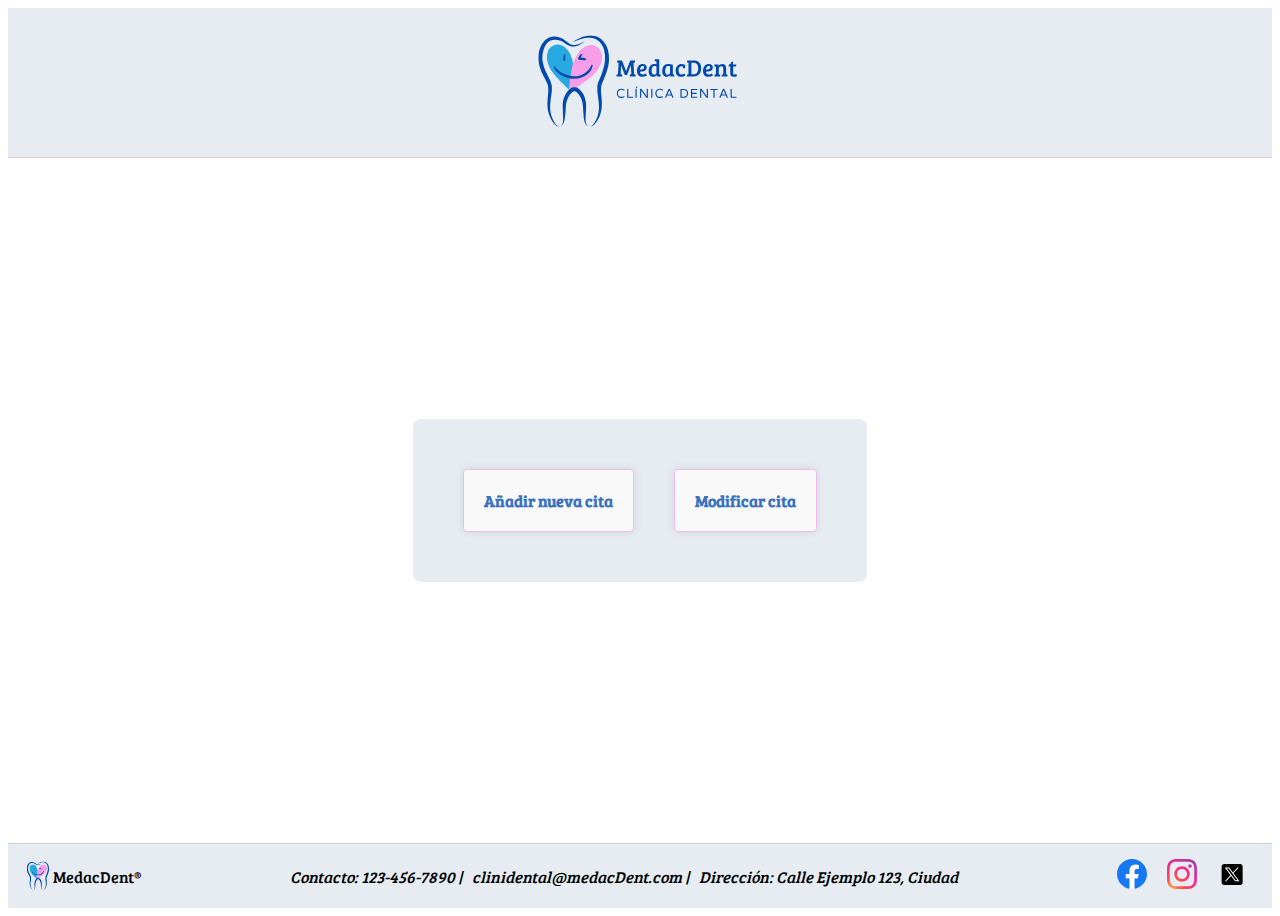
<file: index.html>
<!DOCTYPE html>
<html lang="es">
  <head>
    <meta charset="UTF-8" />
    <meta name="viewport" content="width=device-width, initial-scale=1.0" />
    <meta
      name="description"
      content="Página web de citas de la clínica dental MedacDent"
    />
    <meta name="keywords" content="citas,clinicadental" />
    <meta name="author" content="Guadalupe Cano" />
    <title>MedacDent</title>

    <!--Importo la fuente online-->
    <link rel="preconnect" href="https://fonts.googleapis.com" />
    <link rel="preconnect" href="https://fonts.gstatic.com" crossorigin />
    <link href="https://fonts.googleapis.com/css2?family=Bree+Serif&display=swap" rel="stylesheet"/>
    <!--Favicon-->
    <link rel="icon" href="img/favicon.svg" type="image/svg+xml" />
    <!--Ruta del Css-->
    <link rel="stylesheet" href="css/style.css" />
  </head>

  <body>
    <!--CABECERA-->
    <header>
      <div id="logo">
        <!--Pulsando el logo redirige a la página principal-->
        <a href="index.html">
          <img src="img/logo.svg" alt="MedacDent Logo" />
        </a>
      </div>
    </header>
    <!--CUERPO PRINCIPAL-->
    <main id="citas">
      <div class="cita-container">
        <div id="nueva-cita">
          <a tabindex="0" href="nueva-cita.html"
            ><strong>Añadir nueva cita</strong></a
          >
        </div>
        <div id="modificar-cita">
          <a tabindex="0" href="modificar-cita.html"
            ><strong>Modificar cita</strong></a
          >
        </div>
      </div>
    </main>
    <!--PIE DE PÁGINA-->
    <footer>
      <div id="logo-footer">
        <a tabindex="0" href="index.html">
          <img src="img/logo-footer.svg" alt="MedacDent Logo" width="30px" />
        <span>MedacDent®</span>
        </a>
      </div>
      <address id="contacto">
        <p>Contacto: 123-456-7890 |</p>
        <p>clinidental@medacDent.com |</p>  
        <p>Dirección: Calle Ejemplo 123, Ciudad</p>
      </address>
      <div id="social">
        <a href="https://www.facebook.com" target="_blank">
          <img src="img/facebook.svg" alt="Facebook" class="redes-sociales"/>
        </a>
        <a href="https://www.instagram.com" target="_blank">
          <img src="img/instagram.svg" alt="Instagram" class="redes-sociales"/>
        </a>
        <a href="https://x.com/" target="_blank">
          <img src="img/X.svg" alt="X" class="redes-sociales" id="X"/>
        </a>
      </div>
    </footer>
  </body>
</html>
</file>
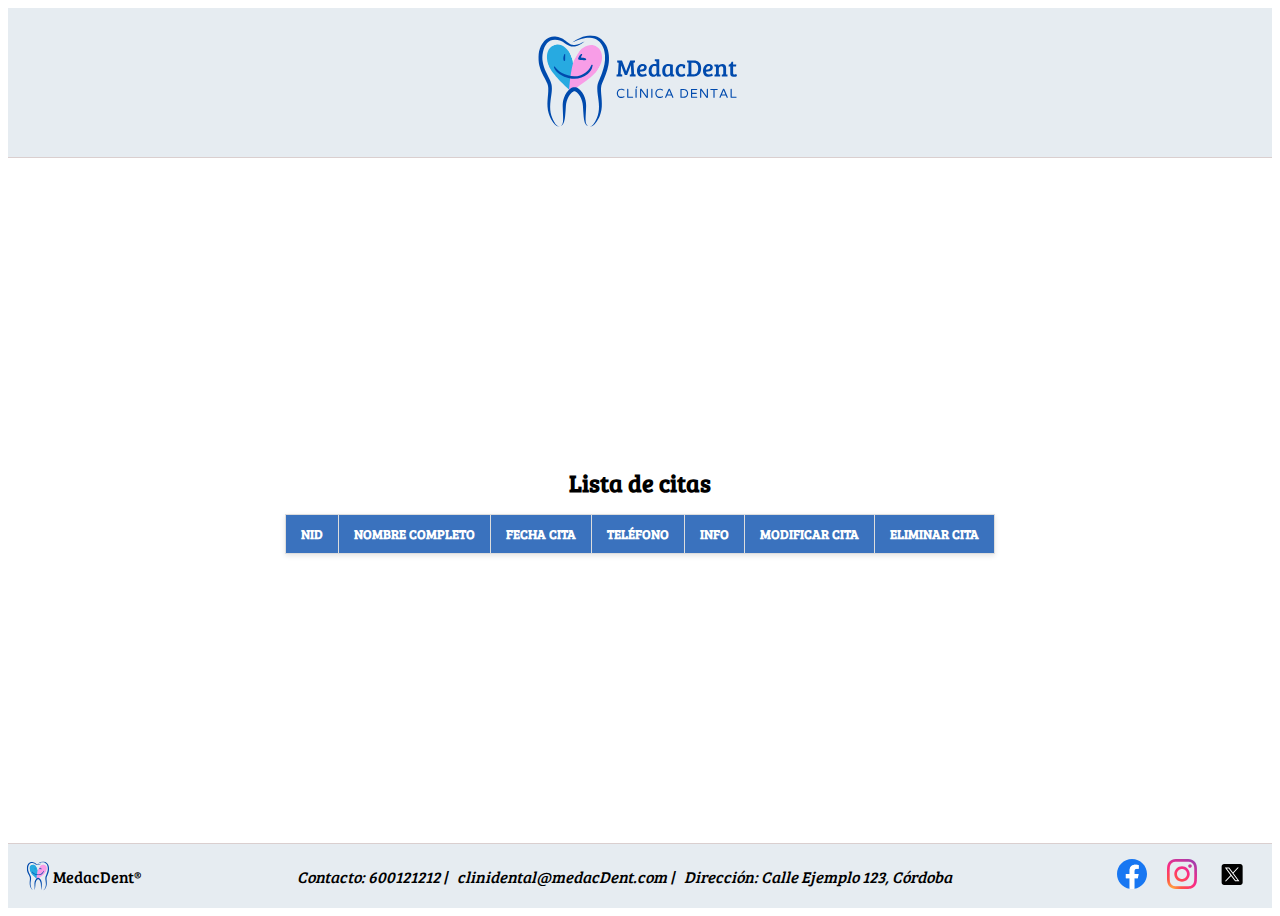
<file: citas-registradas.html>
<!DOCTYPE html>
<html lang="es">

<head>
  <meta charset="UTF-8" />
  <meta name="viewport" content="width=device-width, initial-scale=1.0" />
  <meta name="description" content="Página web de citas de la clínica dental MedacDent" />
  <meta name="keywords" content="citas,clinicadental" />
  <meta name="author" content="Guadalupe Cano" />
  <title>MedacDent - Gestión de citas</title>

  <!--Importo la fuente online-->
  <link rel="preconnect" href="https://fonts.googleapis.com">
  <link rel="preconnect" href="https://fonts.gstatic.com" crossorigin>
  <link href="https://fonts.googleapis.com/css2?family=Bree+Serif&display=swap" rel="stylesheet">
  <!--Favicon-->
  <link rel="icon" href="img/favicon.svg" type="image/svg+xml" />
  <!--Ruta del Css-->
  <link rel="stylesheet" href="css/citas-registradas.css" />
</head>

<body>
  <!--CABECERA-->
  <header>
    <div id="logo">
      <!--Pulsando el logo redirige a la página principal-->
      <a href="index.html">
        <img src="img/logo.svg" alt="MedacDent Logo" />
      </a>
    </div>
  </header>
  <!--CUERPO PRINCIPAL-->
  <main>
    <table id="tabla-citas" >
      <h2>Lista de citas</h2>
      <thead>
        <tr>
          <th>NID</th>
          <th>Nombre completo</th>
          <th>Fecha cita</th>
          <th>Teléfono</th>
          <th>Info</th>
          <th>Modificar cita</th>
          <th>Eliminar cita</th>
        </tr>
      </thead>
      <tbody>
          <!--Las citas se registran aquí-->
          
      </tbody>
    </table>

  </main>
  <!--PIE DE PÁGINA-->
  <footer>
    <div id="logo-footer">
      <a tabindex="0" href="index.html">
        <img src="img/logo-footer.svg" alt="MedacDent Logo" width="30px" />
        <span>MedacDent®</span>
      </a>
    </div>
    <address id="contacto">
      <p>Contacto: 600121212 |</p>
        <p>clinidental@medacDent.com |</p>  
        <p>Dirección: Calle Ejemplo 123, Córdoba</p>
    </address>
    <div id="social">
      <a href="https://www.facebook.com" target="_blank">
        <img src="img/facebook.svg" alt="Facebook" class="redes-sociales" />
      </a>
      <a href="https://www.instagram.com" target="_blank">
        <img src="img/instagram.svg" alt="Instagram" class="redes-sociales" />
      </a>
      <a href="https://x.com/" target="_blank">
        <img src="img/X.svg" alt="X" class="redes-sociales" />
      </a>
    </div>
  </footer>
  <!--Enlazo el archivo JavaScript-->
  <script src="js/citas-registradas.js"></script>
</body>

</html>
</file>
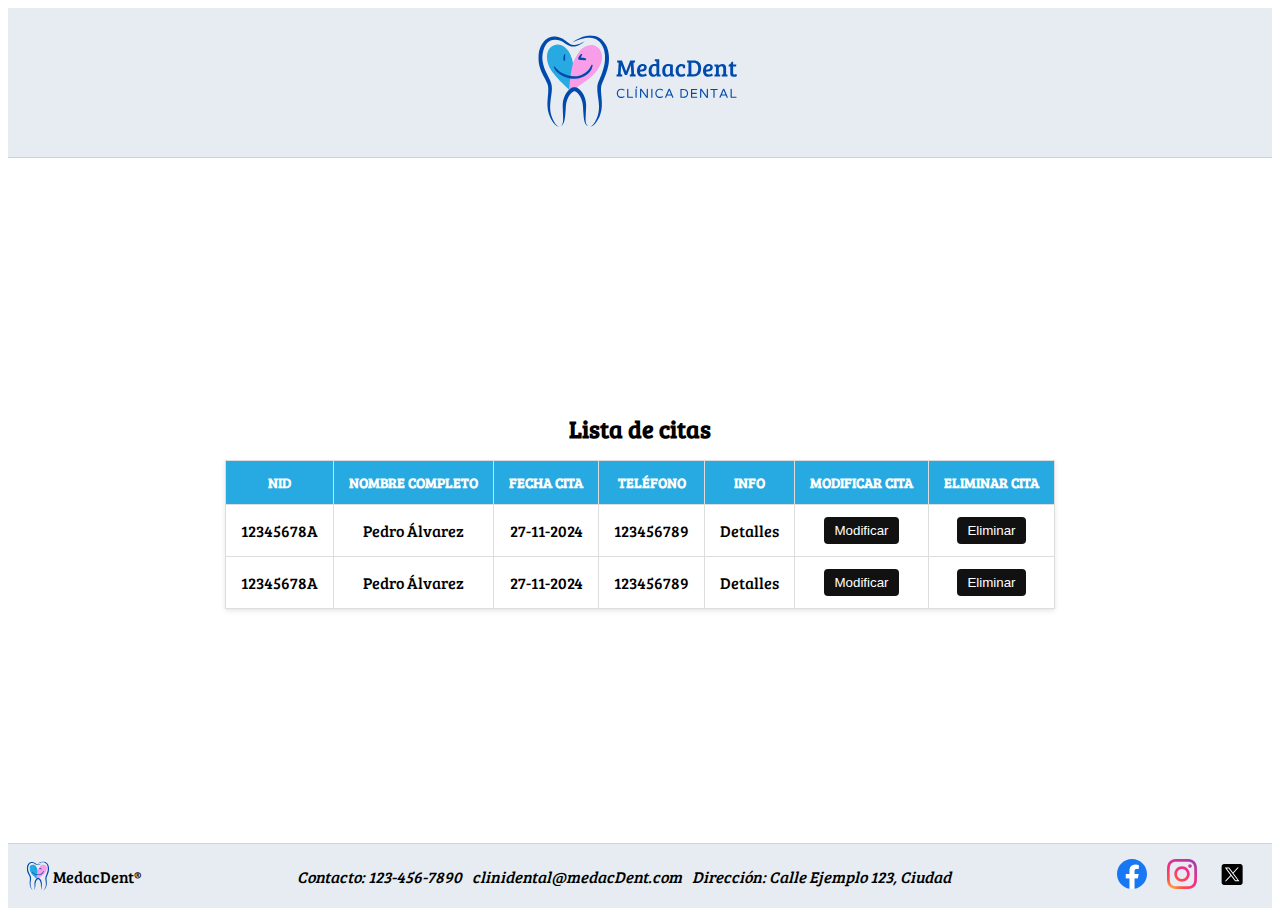
<file: modificar-cita.html>
<!DOCTYPE html>
<html lang="es">

<head>
  <meta charset="UTF-8" />
  <meta name="viewport" content="width=device-width, initial-scale=1.0" />
  <meta name="description" content="Página web de citas de la clínica dental MedacDent" />
  <meta name="keywords" content="citas,clinicadental" />
  <meta name="author" content="Guadalupe Cano" />
  <title>MedacDent - Gestión de citas</title>

  <!--Importo la fuente online-->
  <link rel="preconnect" href="https://fonts.googleapis.com">
  <link rel="preconnect" href="https://fonts.gstatic.com" crossorigin>
  <link href="https://fonts.googleapis.com/css2?family=Bree+Serif&display=swap" rel="stylesheet">
  <!--Favicon-->
  <link rel="icon" href="img/favicon.svg" type="image/svg+xml" />
  <!--Ruta del Css-->
  <link rel="stylesheet" href="css/modificar-cita.css" />
</head>

<body>
  <!--CABECERA-->
  <header>
    <div id="logo">
      <!--Pulsando el logo redirige a la página principal-->
      <a href="index.html">
        <img src="img/logo.svg" alt="MedacDent Logo" />
      </a>
    </div>
  </header>
  <!--CUERPO PRINCIPAL-->
  <main>
    <table id="tabla-citas">
      <h2>Lista de citas</h2>
      <thead>
        <tr>
          <th>NID</th>
          <th>Nombre completo</th>
          <th>Fecha cita</th>
          <th>Teléfono</th>
          <th>Info</th>
          <th>Modificar cita</th>
          <th>Eliminar cita</th>
        </tr>
      </thead>
      <tbody>
        <tr>
          <td data-label="NID">12345678A</td>
          <td data-label="Nombre completo">Pedro Álvarez</td>
          <td data-label="Fecha cita">27-11-2024</td>
          <td data-label="Teléfono">123456789</td>
          <td data-label="Info">Detalles</td>
          <td data-label="Modificar cita"><button class="botones">Modificar</button></td>
          <td data-label="Eliminar cita"><button class="botones">Eliminar</button></td>
        </tr>
        <!-- Más filas -->
        <tr>
          <td data-label="NID">12345678A</td>
          <td data-label="Nombre completo">Pedro Álvarez</td>
          <td data-label="Fecha cita">27-11-2024</td>
          <td data-label="Teléfono">123456789</td>
          <td data-label="Info">Detalles</td>
          <td data-label="Modificar cita"><button class="botones">Modificar</button></td>
          <td data-label="Eliminar cita"><button class="botones">Eliminar</button></td>
        </tr>
      </tbody>
    </table>

  </main>
  <!--PIE DE PÁGINA-->
  <footer>
    <div id="logo-footer">
      <a tabindex="0" href="index.html">
        <img src="img/logo-footer.svg" alt="MedacDent Logo" width="30px" />
        <span>MedacDent®</span>
      </a>
    </div>
    <address id="contacto">
      <p>Contacto: 123-456-7890 </p>
      <p>clinidental@medacDent.com</p>
      <p>Dirección: Calle Ejemplo 123, Ciudad</p>
    </address>
    <div id="social">
      <a href="https://www.facebook.com" target="_blank">
        <img src="img/facebook.svg" alt="Facebook" class="redes-sociales" />
      </a>
      <a href="https://www.instagram.com" target="_blank">
        <img src="img/instagram.svg" alt="Instagram" class="redes-sociales" />
      </a>
      <a href="https://x.com/" target="_blank">
        <img src="img/X.svg" alt="X" class="redes-sociales" />
      </a>
    </div>
  </footer>
</body>

</html>
</file>
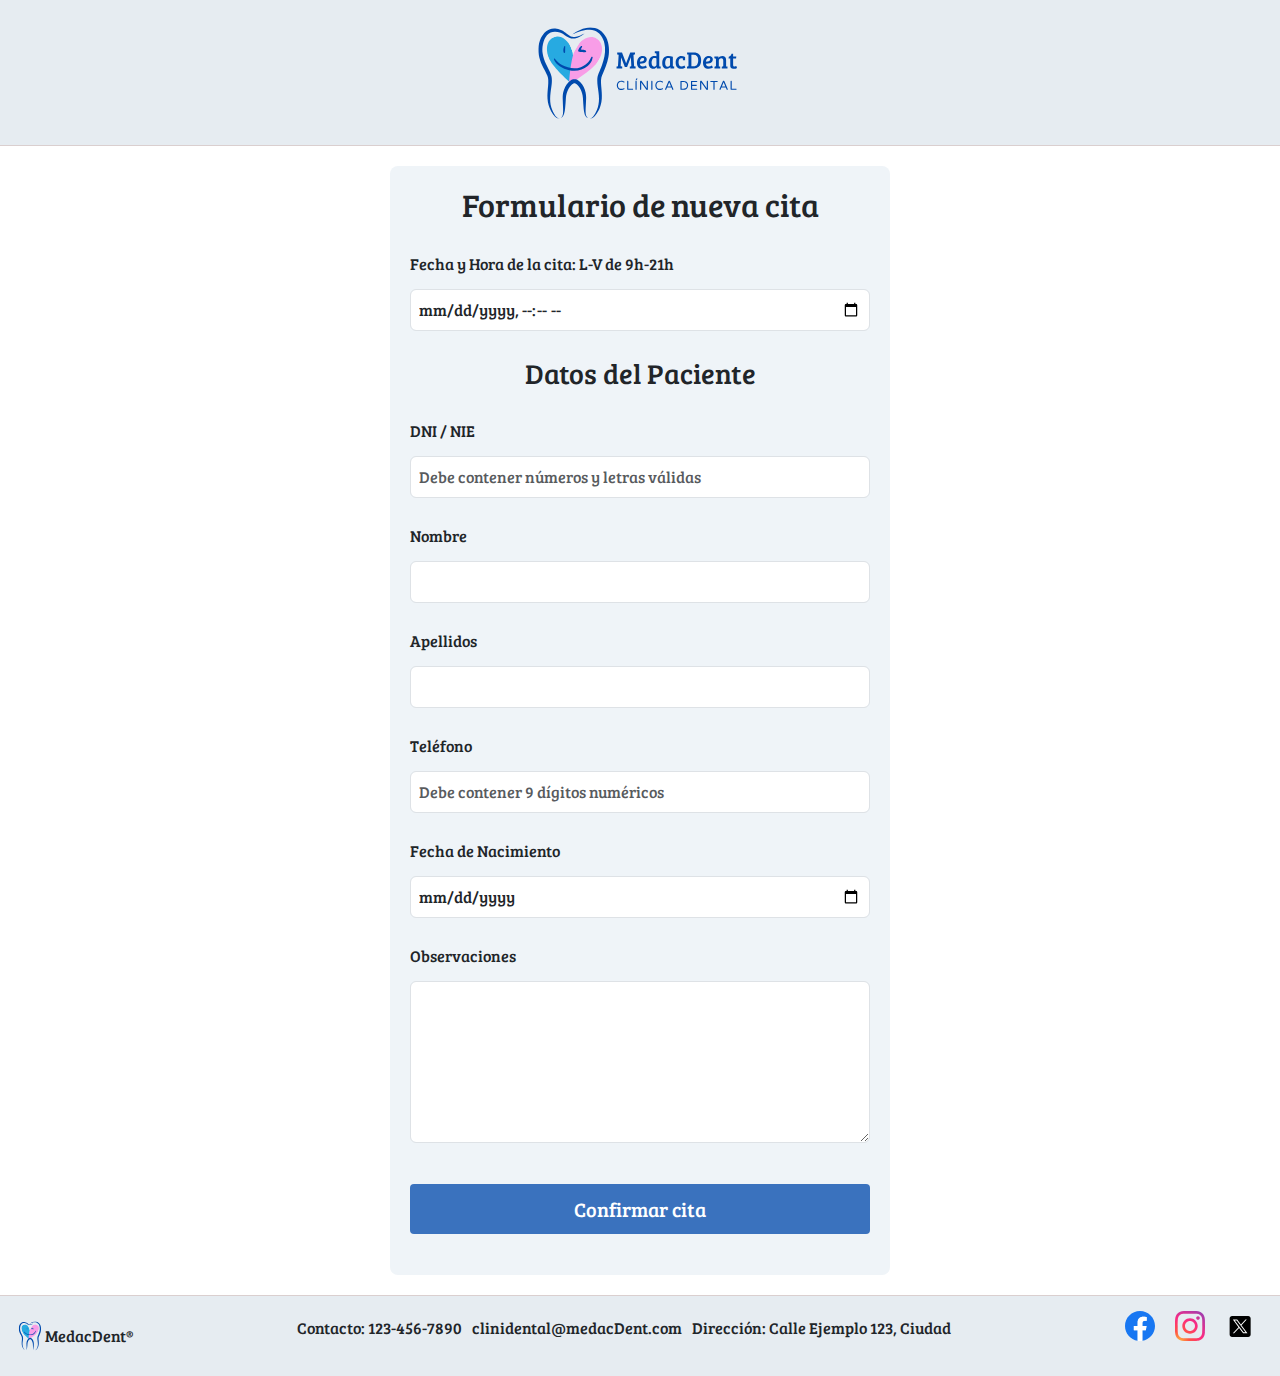
<file: nueva-cita.html>
<!DOCTYPE html>
<html lang="es">
  <head>
    <meta charset="UTF-8" />
    <meta name="viewport" content="width=device-width, initial-scale=1.0" />
    <meta name="description" content="Página web de citas de la clínica dental MedacDent" />
    <meta name="keywords" content="citas,clinicadental" />
    <meta name="author" content="Guadalupe Cano" />
    <title>MedacDent - Gestión de citas</title>
    
    <!--Importo la fuente online-->
    <link rel="preconnect" href="https://fonts.googleapis.com">
    <link rel="preconnect" href="https://fonts.gstatic.com" crossorigin>
    <link href="https://fonts.googleapis.com/css2?family=Bree+Serif&display=swap" rel="stylesheet">
    <!--Favicon-->
    <link rel="icon" href="img/favicon.svg" type="image/svg+xml" />
    <!--Ruta del Css-->
    <link rel="stylesheet" href="css/nueva-cita.css" />
    <!-- Bootstrap CSS -->
    <link href="https://stackpath.bootstrapcdn.com/bootstrap/5.1.3/css/bootstrap.min.css" rel="stylesheet">
  </head>

  <body>
    <!--CABECERA-->
    <header>
      <div id="logo">
        <!--Pulsando el logo redirige a la página principal-->
        <a href="index.html">
          <img src="img/logo.svg" alt="MedacDent Logo" />
        </a>
      </div>
    </header>

    <!--CUERPO PRINCIPAL-->
    <main class="formulario-container">
        <!--Formulario-->
        <form id="formulario-nueva-cita">
          <h2>Formulario de nueva cita</h2>

          <!--Fecha y hora-->
          <div class="mb-3">
            <label for="fecha-hora" class="form-label">Fecha y Hora de la cita: L-V de 9h-21h</label>
            <input type="datetime-local" class="form-control" id="fecha-hora" name="fecha-hora" required tabindex="0">
            <span class="error" id="error-fecha"></span>
          </div>
          
          <h3>Datos del Paciente</h3>

          <!--DNI-->
          <div class="mb-3">
            <label for="dni" class="form-label">DNI / NIE</label>
            <input type="text" class="form-control" id="dni" name="dni" required tabindex="0" placeholder="Debe contener números y letras válidas ">
            <span class="error" id="error-dni"></span>
          </div>
          
          <!--Nombre-->
          <div class="mb-3">
            <label for="nombre" class="form-label">Nombre</label>
            <input type="text" class="form-control" id="nombre" name="nombre" requiered tabindex="0" value="">
            <span class="error" id="error-nombre"></span>
          </div>
          
          <!--Apellidos-->
          <div class="mb-3">
            <label for="apellidos" class="form-label">Apellidos</label>
            <input type="text" class="form-control" id="apellidos" name="apellidos" required  tabindex="0">
            <span class="error" id="error-apellidos"></span>
          </div>
          
          <!--Teléfono-->
          <div class="mb-3">
            <label for="telefono" class="form-label">Teléfono</label>
            <input type="tel" class="form-control" id="telefono" name="telefono" required pattern="[0-9]{9}$" placeholder="Debe contener 9 dígitos numéricos" tabindex="0">
            <span class="error" id="error-telefono"></span>
          </div>
          
          <!--Fecha de Nacimiento-->
          <div class="mb-3">
            <label for="fecha-nacimiento" class="form-label">Fecha de Nacimiento</label>  
            <input type="date" class="form-control" id="fecha-nacimiento" name="fecha-nacimiento" required tabindex="0">
            <span class="error" id="error-fecha-nacimiento"></span>
          </div>
          
          <!--Observaciones-->
          <div class="mb-3">
            <label for="observaciones" class="form-label">Observaciones</label>
            <textarea class="form-control" id="observaciones" name="observaciones" rows="6" tabindex="0"></textarea>
          </div>
          
          <!--Botón enviar-->
          <div class="mb-3">
            <input type="submit" class="btn btn-primary" id="enviar" value="Confirmar cita"></i>
          </div>
        </form>
    </main>

    <!--PIE DE PÁGINA-->
    <footer>
      <div id="logo-footer">
        <a tabindex="0" href="index.html">
          <img src="img/logo-footer.svg" alt="MedacDent Logo" width="30px" />
        <span>MedacDent®</span>
        </a>
      </div>
      <address id="contacto">
        <p>Contacto: 123-456-7890 </p>
        <p>clinidental@medacDent.com</p>  
        <p>Dirección: Calle Ejemplo 123, Ciudad</p>
      </address>
      <div id="social">
        <a href="https://www.facebook.com" target="_blank">
          <img src="img/facebook.svg" alt="Facebook" class="redes-sociales"/>
        </a>
        <a href="https://www.instagram.com" target="_blank">
          <img src="img/instagram.svg" alt="Instagram" class="redes-sociales"/>
        </a>
        <a href="https://x.com/" target="_blank">
          <img src="img/X.svg" alt="X" class="redes-sociales" id="X"/>
        </a>
      </div>
    </footer>
    <!--Enlazo el archivo JavaScript-->
    <script src="js/nueva-cita.js"></script>
  </body>
</html>
</file>
<file: css/style.css>
*{
  box-sizing: border-box;
}

body {
  display: flex;
  font-family: "Bree Serif", serif, Arial;
  flex-direction: column;
  height: 100vh; /* Hace que el body ocupe toda la altura de la ventana */
}

header {
  background-color: #e6ecf1;
  border-bottom: 1px solid #dacfcf;
  padding: 1em;
  text-align: center;
}

#citas {
  align-items: center; /* Centra los elementos verticalmente */
  display: flex;
  flex: 1; /* Hace que el main ocupe el espacio disponible entre header y footer */
  font-weight: bold;
  justify-content: center;
  padding: 20px; /* Añadir margen a los lados */
}

.cita-container {
  align-items: center;
  background-color: #e6ecf1; /* Color de fondo del recuadro principal */
  border-radius: 8px; /* Bordes redondeados del recuadro principal */
  display: flex;
  flex-wrap: wrap;
  flex-direction: row; /* Para alinear los recuadros horizontalmente */
  justify-content: center;
  padding: 30px;
}

#nueva-cita,
#modificar-cita {
  background-color: #f9f9f9;
  border: 1px solid #f0bbe7;
  border-radius: 4px;
  box-shadow: 0 0 10px rgba(0, 0, 0, 0.1);
  color: #3a72be;
  margin: 20px;
  max-height: 200px; 
  max-width: 300px; 
  padding: 20px;
  text-align: center;
}

#nueva-cita:hover,
#modificar-cita:hover {
  border: 1px solid #3a72be;
  color: rgb(0, 0, 0);
  outline: none;
  box-shadow: 3px 0px 30px rgba (163,163,163, 0.4);
}

#nueva-cita a:link, a:visited, a:hover, a:active,
#modificar-cita a:link, a:visited, a:hover, a:active {
  color: inherit; /* Mantiene el color del enlace */
  text-decoration: none; /* Elimina el subrayado del enlace */
}

footer {
  background-color: #e6ecf1;
  border-top: 1px solid #dacfcf;
  display: flex;
  flex-wrap: wrap;
  justify-content: space-between;
  padding: 15px;
}

#logo-footer {
  align-items: center; 
  display: flex; 
  flex-wrap: wrap;
}

#logo-footer a {
  align-items: center;
  color: inherit; /* Mantiene el color del enlace */
  display: flex;
  text-decoration: none; /* Elimina el subrayado del enlace */
}


#contacto {
  align-items: center;
  display: flex;
  flex-wrap: wrap;
  flex-direction: row;
  flex-grow: 1;
  justify-content: center;
  text-align: center;
}

#contacto p {
  margin: 5px;
}

#social {
  display: flex;
  flex-wrap: wrap;
  justify-content: flex-start;
}

.redes-sociales {
  width: 50px; 
  height: 30px; 
  
}


/* Media Queries para hacer la página responsive */
@media (max-width: 989px) {
  footer{
    display: flex;
    flex-direction: column;
   
  }

  #logo-footer{
    display: flex;
    justify-content: center;
  }

  #social{
    display: flex;
    justify-content: center;
  }

}
</file>
<file: css/citas-registradas.css>
/*Estilos*/

* {
  box-sizing: border-box;
}

body {
  font-family: "Bree Serif", serif, Arial;
  display: flex;
  flex-direction: column;
  height: 100vh;
  /* Hace que el body ocupe toda la altura de la ventana */
}

header {
  background-color: #e6ecf1;
  border-bottom: 1px solid #dacfcf;
  padding: 1em;
  text-align: center;
}

main {
  display: grid;
  justify-content: center;
  align-content: center;
  height: 100%;
}

#tabla-citas {
  border-collapse: collapse;
  background-color: #fff;
  box-shadow: 0 2px 5px rgba(0, 0, 0, 0.1);
  margin: 0
}

h2 {
  text-align: center;
  margin-bottom: 15px;
}

thead {
  background-color: #3a72be;
  color: #fff;

}


th,
td {
  padding: 10px 15px;
  text-align: center;
  border: 1px solid #ddd;

}

th {
  text-transform: uppercase;
  font-size: 13px;
}


footer {
  background-color: #e6ecf1;
  border-top: 1px solid #dacfcf;
  display: flex;
  flex-wrap: wrap;
  justify-content: space-between;
  padding: 15px;
}

#logo-footer {
  align-items: center;
  display: flex;
  flex-wrap: wrap;
}

#logo-footer a {
  align-items: center;
  color: inherit;
  /* Mantiene el color del enlace */
  display: flex;
  text-decoration: none;
  /* Elimina el subrayado del enlace */
}

#contacto {
  align-items: center;
  display: flex;
  flex-wrap: wrap;
  flex-direction: row;
  flex-grow: 1;
  justify-content: center;
  text-align: center;
}

#contacto p {
  margin: 5px;
}

#social {
  display: flex;
  flex-wrap: wrap;
  justify-content: flex-start;
}

.redes-sociales {
  width: 50px;
  height: 30px;

}

/* Media Queries para hacer la página responsive */
@media (max-width: 900px) {

  #tabla-citas {
    display: flex;
    flex-wrap: wrap;

  }

  tbody{
    display: flex;
  }
  
  tr {
    display: flex;
    flex-direction: column;
    
  }

  th,
  td {
    padding: 8px; 
    text-align: left; /* Alineación del texto a la izquierda */
    
    }


  footer {
    display: flex;
    flex-direction: column;
  }

  #logo-footer {
    display: flex;
    justify-content: center;
  }

  #social {
    display: flex;
    justify-content: center;
  }

}
</file>
<file: css/modificar-cita.css>
* {
  box-sizing: border-box;
}

body {
  font-family: "Bree Serif", serif, Arial;
  display: flex;
  flex-direction: column;
  height: 100vh; /* Hace que el body ocupe toda la altura de la ventana */
}

header {
  background-color: #e6ecf1;
  border-bottom: 1px solid #dacfcf;
  padding: 1em;
  text-align: center;
}

main {
  display:grid;
  justify-content: center;
  align-content: center;
  padding: 20px; /* Añadir margen a los lados */
  height: 100%;
}

#tabla-citas{
  border-collapse: collapse;
  background-color: #fff;
  box-shadow: 0 2px 5px rgba(0, 0, 0, 0.1);
  margin: 0
}

h2{
  text-align: center;
  margin-bottom: 15px;
}

thead {
  background-color: #27aae1;
  color: #fff;

}

th,
td {
  padding: 12px 15px;
  text-align: center;
  border-bottom: 1px solid #ddd;
  border: 1px solid #ddd;

}

th {
  text-transform: uppercase;
  font-size: 14px;
}

.botones {
  background-color: #111111;
  color: white;
  border: none;
  padding: 6px 10px;
  cursor: pointer;
  border-radius: 4px;
}

.botones:focus {
  background-color: #27aae1;
}

footer {
  background-color: #e6ecf1;
  border-top: 1px solid #dacfcf;
  display: flex;
  flex-wrap: wrap;
  justify-content: space-between;
  padding: 15px;
}

#logo-footer {
  align-items: center;
  display: flex;
  flex-wrap: wrap;
}

#logo-footer a {
  align-items: center;
  color: inherit;/* Mantiene el color del enlace */
  display: flex;
  text-decoration: none;/* Elimina el subrayado del enlace */
}

#contacto {
  align-items: center;
  display: flex;
  flex-wrap: wrap;
  flex-direction: row;
  flex-grow: 1;
  justify-content: center;
  text-align: center;
}

#contacto p {
  margin: 5px;
}

#social {
  display: flex;
  flex-wrap: wrap;
  justify-content: flex-start;
}

.redes-sociales {
  width: 50px;
  height: 30px;

}

/* Media Queries para hacer la página responsive */
@media (max-width: 910px) {
  #tabla-citas {
    display: block;
    width: 100%;
  }

  thead {
    display: none;
  }

  tr {
    display: flex;
    flex-direction: column;
    margin-bottom: 10px;
    border: 1px solid #ddd;
    background-color: #fff;
  }
 
  td {
    display: flex;
    justify-content: space-between;
    align-items: center;
    padding: 10px;
    border: none;
    border-bottom: 1px solid #ddd;
    position: relative;
    text-align: left;
    width: 100%;
  }

  td::before {
    content: attr(data-label);
    flex: 1;
    font-weight: bold;
    text-align: left;
    padding-right: 10px;
    color: #27aae1;
    border-right: 1px solid #ddd; /* Línea vertical */
    margin-right: 10px; /* Espacio entre la línea y el texto */
    height: 100%; /* Asegura que la línea vaya de arriba a abajo */
    display: flex;
    align-items: center;
  }


  footer {
    display: flex;
    flex-direction: column;

  }

  #logo-footer {
    display: flex;
    justify-content: center;
  }

  #social {
    display: flex;
    justify-content: center;
  }
}
</file>
<file: css/nueva-cita.css>
*{
  box-sizing: border-box;
  font-family: "Bree Serif", serif, Arial;
}

body {
  display: flex;
  flex-direction: column;
  height: 100vh; /* Hace que el body ocupe toda la altura de la ventana */
}

header {
  background-color: #e6ecf1;
  border-bottom: 1px solid #dacfcf;
  padding: 1em;
  text-align: center;
}

.formulario-container {
  align-items: center; /* Centra el contenido verticalmente */
  display: flex;
  justify-content: center; /* Centra el contenido horizontalmente */
  padding: 20px;
}

#formulario-nueva-cita {
  background-color: #eff4f8; /* Color de fondo del recuadro principal */
  border-radius: 8px; /* Bordes redondeados del recuadro principal */
  display: flex;
  flex-direction: column;
  justify-content: center;
  max-width: 500px; 
  padding: 20px;
  width: 80%; /* Ajustar el ancho para que ocupe más espacio */
}

.form-control:focus{
  border: 2px solid #3a72be;
  outline: none;
  box-shadow: 3px 0px 30px rgba (163,163,163, 0.4);
}

h2{
  color:#f89de7
}

h2, h3{
  text-align: center;
  padding-bottom: 20px;
}

h3{
  margin-bottom:5px;
  color: #3a72be;
}

.mb-3 {
  display: flex;
  flex-direction: column;
  margin-bottom: 15px;
}

.mb-3 label {
  text-align: left;
  cursor: pointer;
}

.mb-3 input, .mb-3 textarea {
  padding: 8px;
  margin: 5px 0;
}

input, textarea{
  margin: 5px;
}

.error{
  color:red;
  font-size: 12px; 
  margin-top: 5px; 
}

.guardar-cita {
  text-align: center;
  margin-top: 20px;
}

#enviar {
  font-size: 20px;
  padding: 10px 20px;
  background-color: #3a72be;
  color: white;
  border: none;
  border-radius: 4px;
  cursor: pointer;
  margin-top: 20px;
}

#enviar:hover {
  box-shadow: 3px 0px 30px rgba(163, 163, 163, 2);
  
}

footer {
  background-color: #e6ecf1;
  border-top: 1px solid #dacfcf;
  display: flex;
  flex-wrap: wrap;
  justify-content: space-between;
  padding: 15px;
}

#logo-footer {
  align-items: center; 
  display: flex; 
  flex-wrap: wrap;
}

#logo-footer a {
  align-items: center;
  color: inherit; /* Mantiene el color del enlace */
  display: flex;
  text-decoration: none; /* Elimina el subrayado del enlace */
}

#contacto {
  align-items: center;
  display: flex;
  flex-wrap: wrap;
  flex-direction: row;
  flex-grow: 1;
  justify-content: center;
  text-align: center;
}

#contacto p {
  margin: 5px;
}

#social {
  display: flex;
  flex-wrap: wrap;
  justify-content: flex-start;
}

.redes-sociales {
  width: 50px; 
  height: 30px; 
  
}

/* Media Queries para hacer la página responsive */
@media (max-width: 989px) {
  
  .formulario-container{
    padding: 10px;
  }

  footer{
    display: flex;
    flex-direction: column;
   
  }

  #logo-footer{
    display: flex;
    justify-content: center;
  }

  #social{
    display: flex;
    justify-content: center;
  }

}

@media (max-width: 410px) {
  #formulario-nueva-cita {
    width: 95%; 
    padding: 15px; 
  }

  .mb-3 {
    flex-direction: column;
    align-items: flex-start;
  }

  .mb-3 label, .mb-3 input, .mb-3 textarea {
    width: 100%;
  }

  .mb-3 input, .mb-3 textarea {
    margin-top: 5px;
  }
}
</file>
